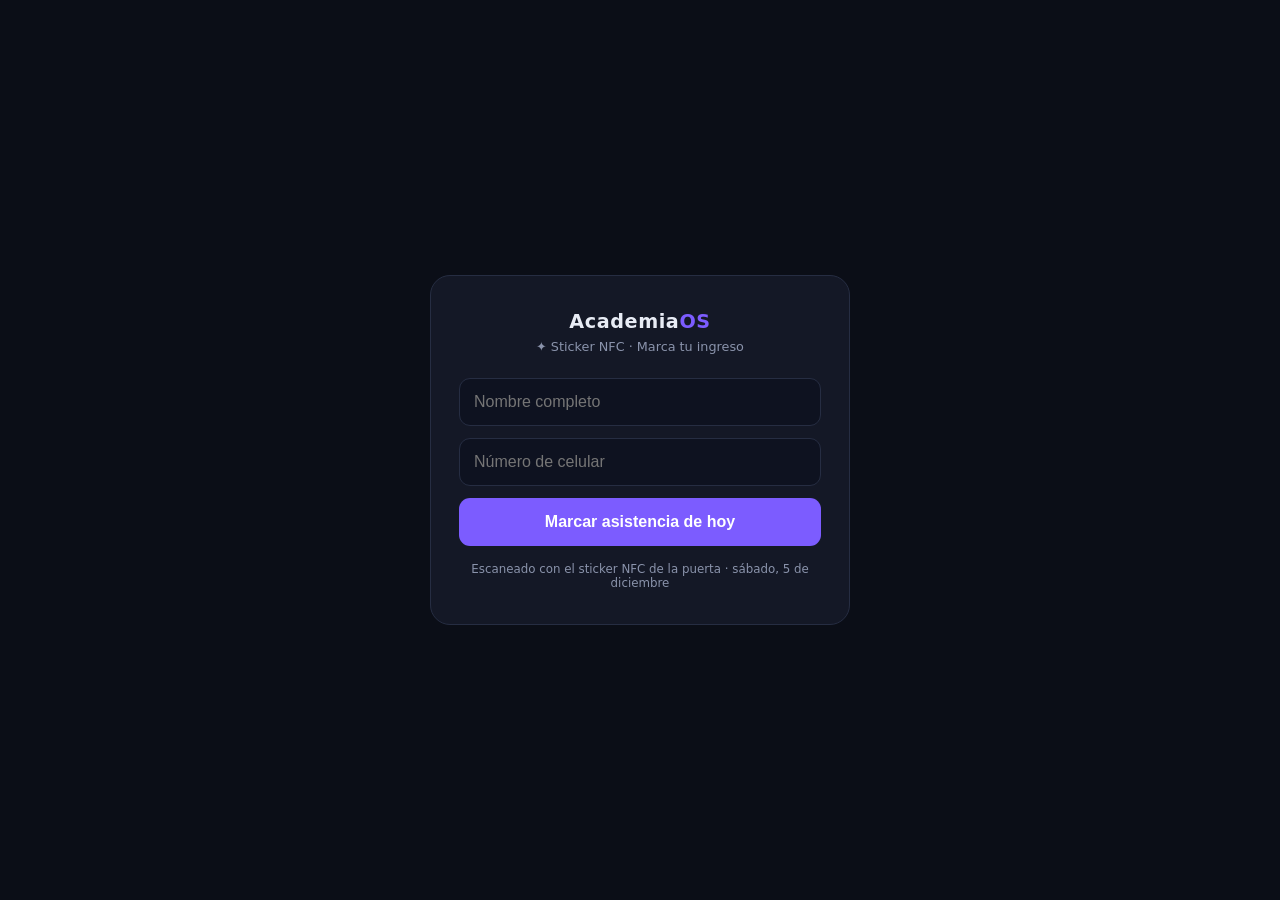
<file: check.html>
<!DOCTYPE html>
<html lang="es">
<head>
<meta charset="UTF-8">
<meta name="viewport" content="width=device-width, initial-scale=1.0">
<title>Academia OS · Ingreso NFC</title>
<meta name="robots" content="noindex">
<!-- Restaura la URL de la tarjeta NFC (check.html en raíz) → app/check.html.
     La app real vive en app/check.html; esta página conserva ?parámetros y #. -->
<noscript><meta http-equiv="refresh" content="0; url=app/check.html"></noscript>
<script>location.replace('app/check.html'+location.search+location.hash);</script>
</head>
<body style="background:#0b0e17;color:#8a93ab;font-family:system-ui,sans-serif;text-align:center;padding-top:30vh">
  Abriendo ingreso… <a href="app/check.html" style="color:#7c5cff">toca aquí si no avanza</a>
</body>
</html>
</file>
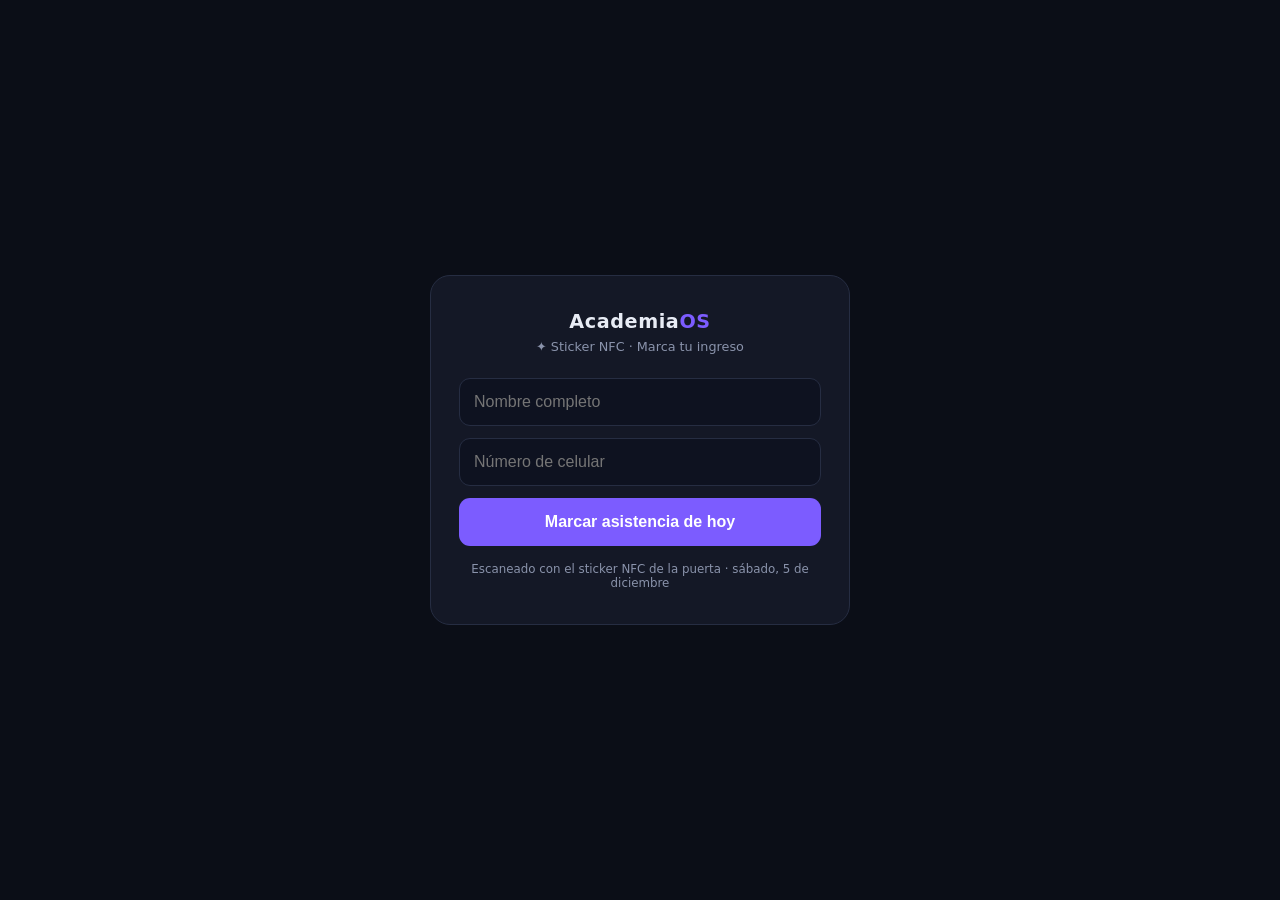
<file: rediccionador.html>
<!DOCTYPE html>
<html lang="es">
<head>
<meta charset="UTF-8">
<meta name="viewport" content="width=device-width, initial-scale=1.0">
<title>Academia OS · Ingreso NFC</title>
<meta name="robots" content="noindex">
<!-- Redirige a la página real (app/check.html) conservando ?parámetros y #.
     Sirve como dirección corta para el sticker NFC: redireccionador.html -> app/check.html. -->
<noscript><meta http-equiv="refresh" content="0; url=app/check.html"></noscript>
<script>location.replace('app/check.html'+location.search+location.hash);</script>
</head>
<body style="background:#0b0e17;color:#8a93ab;font-family:system-ui,sans-serif;text-align:center;padding-top:30vh">
  Abriendo ingreso… <a href="app/check.html" style="color:#7c5cff">toca aquí si no avanza</a>
</body>
</html>
</file>
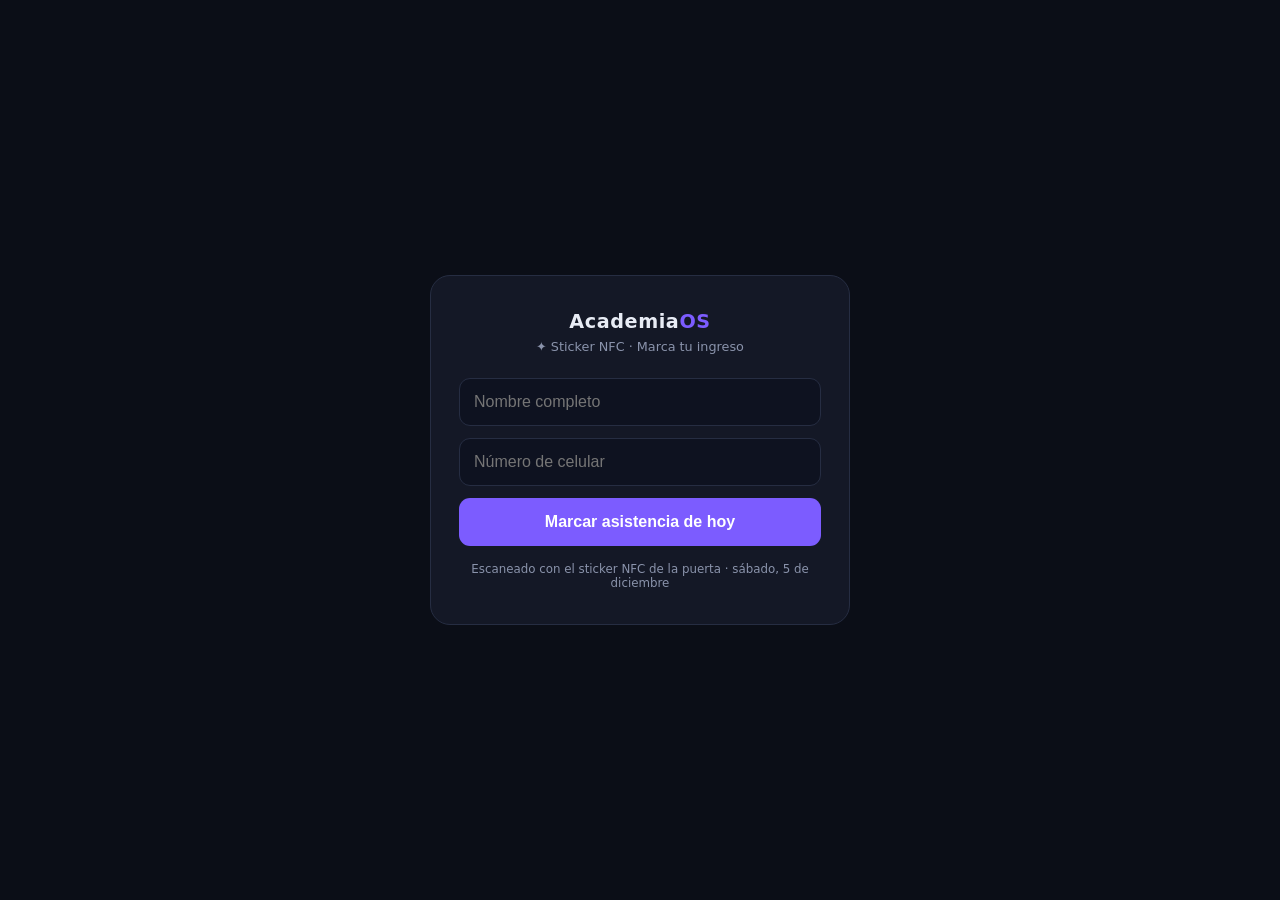
<file: app/check.html>
<!DOCTYPE html>
<html lang="es">
<head>
<meta charset="UTF-8">
<meta name="viewport" content="width=device-width, initial-scale=1.0, viewport-fit=cover">
<title>Academia OS · Ingreso NFC</title>
<meta name="robots" content="noindex">
<style>
:root{--bg:#0b0e17;--panel:#141826;--line:#262d42;--txt:#e8ecf5;--mut:#8a93ab;--acc:#7c5cff;--ok:#2dd4a7;--bad:#ff6b81;--warn:#ffb454;color-scheme:dark}
*{box-sizing:border-box}
body{margin:0;min-height:100vh;min-height:100dvh;background:var(--bg);color:var(--txt);font-family:'Segoe UI',system-ui,sans-serif;display:flex;align-items:center;justify-content:center;padding:max(16px,env(safe-area-inset-top)) max(16px,env(safe-area-inset-right)) max(16px,env(safe-area-inset-bottom)) max(16px,env(safe-area-inset-left))}
.card{background:var(--panel);border:1px solid var(--line);border-radius:20px;padding:clamp(22px,6vw,34px) clamp(18px,5vw,28px);width:100%;max-width:420px}
.brand{font-weight:700;font-size:1.2em;letter-spacing:.03em;text-align:center}
.brand b{color:var(--acc)}
.sub{color:var(--mut);font-size:.8em;text-align:center;margin:6px 0 24px}
input{width:100%;padding:14px;margin-bottom:12px;border-radius:11px;border:1px solid var(--line);background:#0e1220;color:var(--txt);font-size:16px;outline:none}
input:focus{border-color:var(--acc)}
.btn{width:100%;background:var(--acc);color:#fff;border:none;border-radius:11px;padding:14px;font-size:1em;font-weight:700;cursor:pointer;min-height:48px}
.hint{color:var(--mut);font-size:.74em;text-align:center;margin-top:16px}
#res{display:none;text-align:center}
#res .big{font-size:2.6em}
#res h2{margin:8px 0 4px}
#res p{color:var(--mut);font-size:.85em;margin:6px 0}
#aviso{font-weight:600}
#aviso.ok{color:var(--ok)}#aviso.bad{color:var(--bad)}#aviso.warn{color:var(--warn)}
a{color:var(--acc);text-decoration:none;font-size:.85em;display:inline-block;margin-top:10px;padding:8px}
</style>
</head>
<body>
<div class="card">
  <div id="form">
    <div class="brand">Academia<b>OS</b></div>
    <div class="sub">✦ Sticker NFC · Marca tu ingreso</div>
    <input id="nom" placeholder="Nombre completo" autocomplete="off">
    <input id="tel" placeholder="Número de celular" inputmode="numeric" autocomplete="off">
    <button class="btn" onclick="marcar()">Marcar asistencia de hoy</button>
    <div class="hint">Escaneado con el sticker NFC de la puerta · <span id="hoy"></span></div>
  </div>
  <div id="res">
    <div class="big" id="icono">✅</div>
    <h2 id="titulo">¡Ingreso registrado!</h2>
    <p id="det"></p>
    <p id="aviso"></p>
    <a href="#" onclick="location.reload();return false">← Registrar otra persona</a>
  </div>
</div>

<script src="backend/clientes/clientes.js?v=3"></script>
<script>
document.getElementById('hoy').textContent=new Date().toLocaleDateString('es-CO',{weekday:'long',day:'numeric',month:'long'});

function marcar(){
  const n=document.getElementById('nom').value.trim(), t=document.getElementById('tel').value.trim();
  if(!n||!t){ alert('Completa nombre y número'); return; }

  /* un solo paso: busca al alumno por celular, marca su asistencia y actualiza
     clases, asistencias y dashboard (o lo crea como "por iniciar" si es nuevo) */
  const r=AOS.registrarAsistencia({n,t});
  const c=r.cliente, est=AOS.estado(c);

  document.getElementById('form').style.display='none';
  document.getElementById('res').style.display='block';
  document.getElementById('titulo').textContent=r.repetido?'Ya estabas registrado hoy':'¡Ingreso registrado!';
  document.getElementById('icono').textContent=r.repetido?'👌':'✅';
  document.getElementById('det').textContent=`${c.n} · ${AOS.hoy()}`+(c.clase?` · ${AOS.classes()[c.clase]}`:'');

  const av=document.getElementById('aviso');
  if(r.nuevo){ av.className='warn'; av.textContent='Bienvenido/a. Pasa por recepción para elegir tu paquete.'; }
  else if(est==='vencido'){ av.className='bad'; av.textContent='Tu mensualidad está vencida. Pasa por recepción para renovarla.'; }
  else if(est==='por_iniciar'){ av.className='warn'; av.textContent='Aún no has pagado tu paquete. Pasa por recepción.'; }
  else { av.className='ok'; av.textContent=`Clases usadas de tu paquete: ${AOS.progreso(c)}.`; }
}
</script>
</body>
</html>
</file>
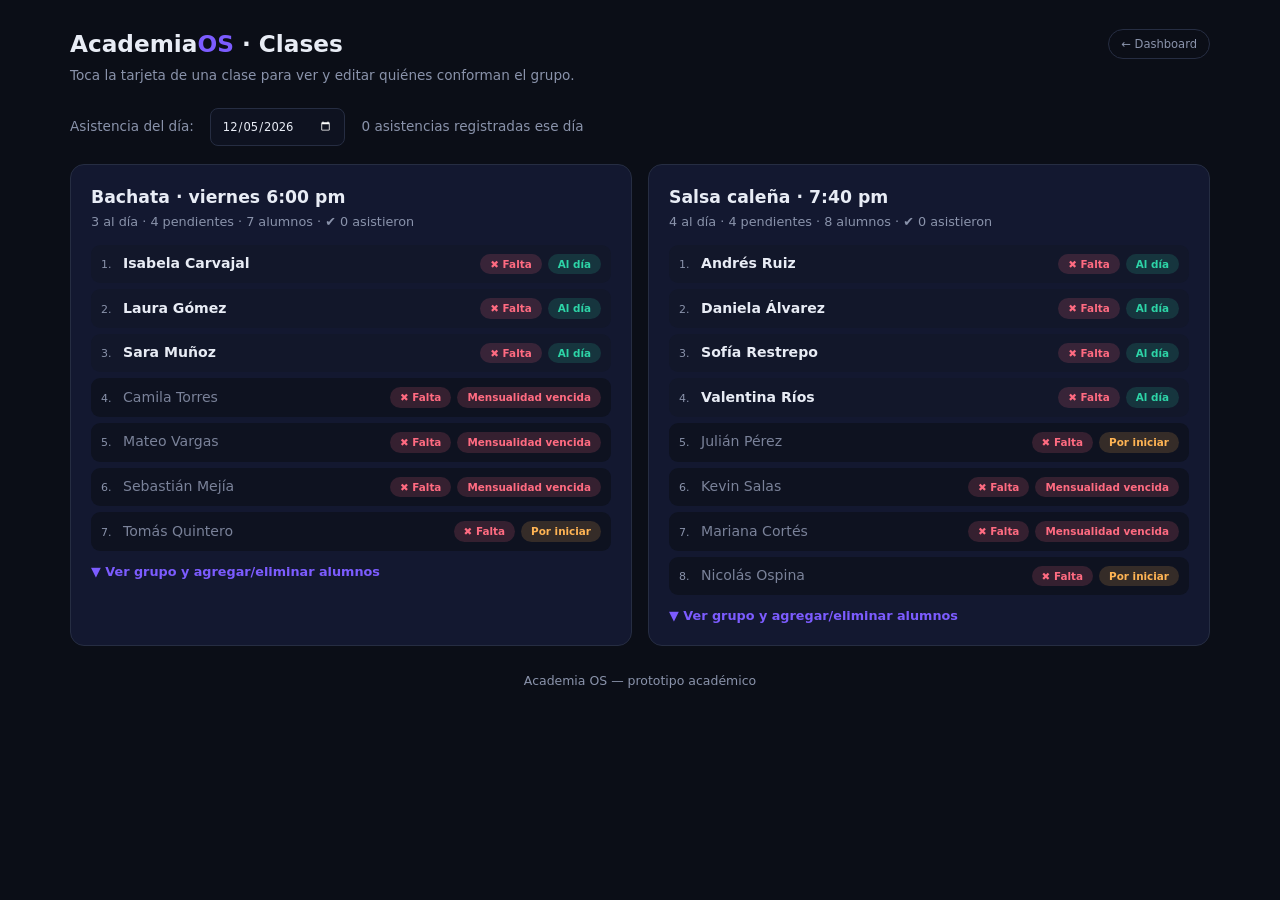
<file: app/frontend/clases.html>
<!DOCTYPE html>
<html lang="es">
<head>
<meta charset="UTF-8">
<meta name="viewport" content="width=device-width, initial-scale=1.0, viewport-fit=cover">
<title>Academia OS · Clases</title>
<link rel="stylesheet" href="styles.css?v=3">
</head>
<body>
<div class="wrap">
  <header><div class="brand">Academia<b>OS</b> · Clases</div><a class="tag" href="dashboard.html">← Dashboard</a></header>
  <p class="sub">Toca la tarjeta de una clase para ver y editar quiénes conforman el grupo.</p>

  <div class="toolbar">
    <label for="fecha">Asistencia del día:</label>
    <input type="date" id="fecha">
    <span id="resumenDia"></span>
  </div>

  <div class="grid" id="gr"></div>
  <div id="dets"></div>
  <footer>Academia OS — prototipo académico</footer>
</div>

<script src="../backend/clientes/clientes.js?v=3"></script>
<script src="../backend/pagos/pagos.js?v=3"></script>
<script src="../backend/asistencias/asistencias.js?v=3"></script>
<script src="../backend/confirm/confirm.js?v=3"></script>
<script>
const CS=AOS.classes(), esc=AOS.esc;
let abierto=null, fecha=AOS.hoy();
const inp=document.getElementById('fecha');
inp.value=fecha;
inp.addEventListener('change',()=>{ fecha=inp.value||AOS.hoy(); render(); });

/* pastilla de asistencia del día elegido */
function pillAsis(x){
  const d=AOSAsis.estadoDia(x,fecha);
  if(d.estado==='asistio') return `<span class="pill ok">✔ Asistió · ${esc(d.hora)}${d.manual?' · manual':''}</span>`;
  if(d.estado==='futuro')  return `<span class="pill pend">Por venir</span>`;
  return `<span class="pill bad">✖ Falta</span>`;
}
/* pastilla de pago: MISMA regla que dashboard y clientes */
function pillPago(x){ return `<span class="pill ${AOS.pillClass(x)}">${AOS.estadoLabel(x)}</span>`; }

function lista(k,detail){
  const g=AOSAsis.grupo(k);
  if(!g.length) return '<li style="color:var(--mut)">Sin alumnos aún — agrégalo abajo ↓</li>';
  return g.map((x,i)=>{
    const motivo=AOS.motivo(x);
    const extra=detail?`<span class="meta">🎯 ${AOS.progreso(x)} · ${AOS.packLabel(x.paq)}${motivo?' · '+motivo:''}</span>`:'';
    /* asistencia manual: solo en la gestión del grupo y nunca en fechas futuras */
    let man='';
    if(detail && AOSAsis.estadoDia(x,fecha).estado!=='futuro'){
      man=AOSAsis.estadoDia(x,fecha).estado==='asistio'
        ?`<button class="btn sm" onclick="manual('${x.id}',false,event)">↩ Quitar asistencia</button>`
        :`<button class="btn sm add" onclick="manual('${x.id}',true,event)">✔ Marcar asistió</button>`;
    }
    const del=detail?`<button class="del" title="Quitar del grupo" aria-label="Quitar a ${esc(x.n)} del grupo" onclick="quitar('${x.id}',event)">✕</button>`:'';
    return `<li class="${AOS.isPending(x)?'pend':'act'}">
      <span class="who"><span class="n-pos">${i+1}.</span><span class="nm">${esc(x.n)}</span>${extra}</span>
      <span class="tags">${pillAsis(x)}${pillPago(x)}${man}${del}</span>
    </li>`;}).join('');
}

function render(){
  let totalAsistieron=0;
  document.getElementById('gr').innerHTML=Object.keys(CS).map(k=>{
    const g=AOSAsis.grupo(k);
    const act=g.filter(x=>!AOS.isPending(x)).length;
    const vino=g.filter(x=>AOSAsis.estadoDia(x,fecha).estado==='asistio').length;
    totalAsistieron+=vino;
    return `<div class="card" onclick="toggle('${k}')">
      <h2>${CS[k]}</h2>
      <p class="hor">${act} al día · ${g.length-act} pendientes · ${g.length} alumnos · ✔ ${vino} asistieron</p>
      <ul>${lista(k,false)}</ul>
      <p class="abrir">${abierto===k?'▲ Cerrar gestión del grupo':'▼ Ver grupo y agregar/eliminar alumnos'}</p>
    </div>`;}).join('');
  document.getElementById('resumenDia').textContent=`${totalAsistieron} asistencias registradas ese día`;

  document.getElementById('dets').innerHTML=Object.keys(CS).filter(k=>k===abierto).map(k=>{
    const otros=AOS.all().filter(x=>x.clase!==k);
    const opts=otros.length?otros.map(x=>`<option value="${x.id}">${esc(x.n)}</option>`).join(''):'<option value="">— no hay clientes sin clase —</option>';
    return `<div class="panel det">
      <h2>${CS[k]} · gestión del grupo</h2>
      <p class="hor">Orden: alumnos al día arriba; mensualidad vencida o por iniciar al final en gris.</p>
      <div class="det-grid">
        <div class="lis"><ul>${lista(k,true)}</ul></div>
        <div>
          <div class="addrow">
            <select id="sel-${k}" aria-label="Alumno a agregar">${opts}</select>
            <button class="btn add" onclick="agregar('${k}')">+ Agregar al grupo</button>
          </div>
          <p class="tiny">La asistencia se marca sola cuando el alumno escanea el sticker NFC; si no lleva el celular, usa <b>✔ Marcar asistió</b> (aplica a la fecha elegida arriba). Si ya usó todas las clases de su paquete, pasa a <b>Mensualidad vencida</b> hasta renovar el pago.</p>
          <p class="tiny">✕ quita a la persona del grupo (puede añadirse después a otra clase desde aquí).</p>
        </div>
      </div>
    </div>`;}).join('');
}
/* asistencia manual para la fecha elegida arriba */
async function manual(id,presente,e){
  e.stopPropagation();
  const x=AOS.get(id); if(!x) return;
  if(presente){
    if(AOS.isPending(x)){
      const ok=await AOSConfirm.ask({
        titulo:'¿Marcar asistencia?',
        mensaje:`${x.n} tiene la mensualidad pendiente (${AOS.estadoLabel(x).toLowerCase()}). ¿Registrar su asistencia de todos modos?`,
        confirmar:'Sí, marcar', peligro:false
      });
      if(!ok) return;
    }
  } else {
    const ok=await AOSConfirm.ask({
      titulo:'¿Quitar la asistencia?',
      mensaje:`${x.n} volverá a figurar como "Falta" ese día y se le devolverá la clase del paquete.`,
      confirmar:'Sí, quitar'
    });
    if(!ok) return;
  }
  AOS.marcarManual(id,fecha,presente);
  render();
}
function toggle(k){ abierto=abierto===k?null:k; render(); }
function agregar(k){ const s=document.getElementById('sel-'+k); if(s&&s.value){ AOS.addClass(s.value,k); render(); } }
async function quitar(id,e){
  e.stopPropagation();
  const x=AOS.get(id); if(!x) return;
  const ok=await AOSConfirm.ask({
    titulo:'¿Quitar del grupo?',
    mensaje:`${x.n} saldrá de ${CS[x.clase]||'su clase'}. Podrás volver a agregarlo/a desde esta misma pantalla.`,
    confirmar:'Sí, quitar'
  });
  if(ok){ AOS.removeFromClass(id); render(); }
}

render();
AOS.onChange(render);   // si alguien marca ingreso en check.html, esta vista se actualiza sola
</script>
</body>
</html>
</file>
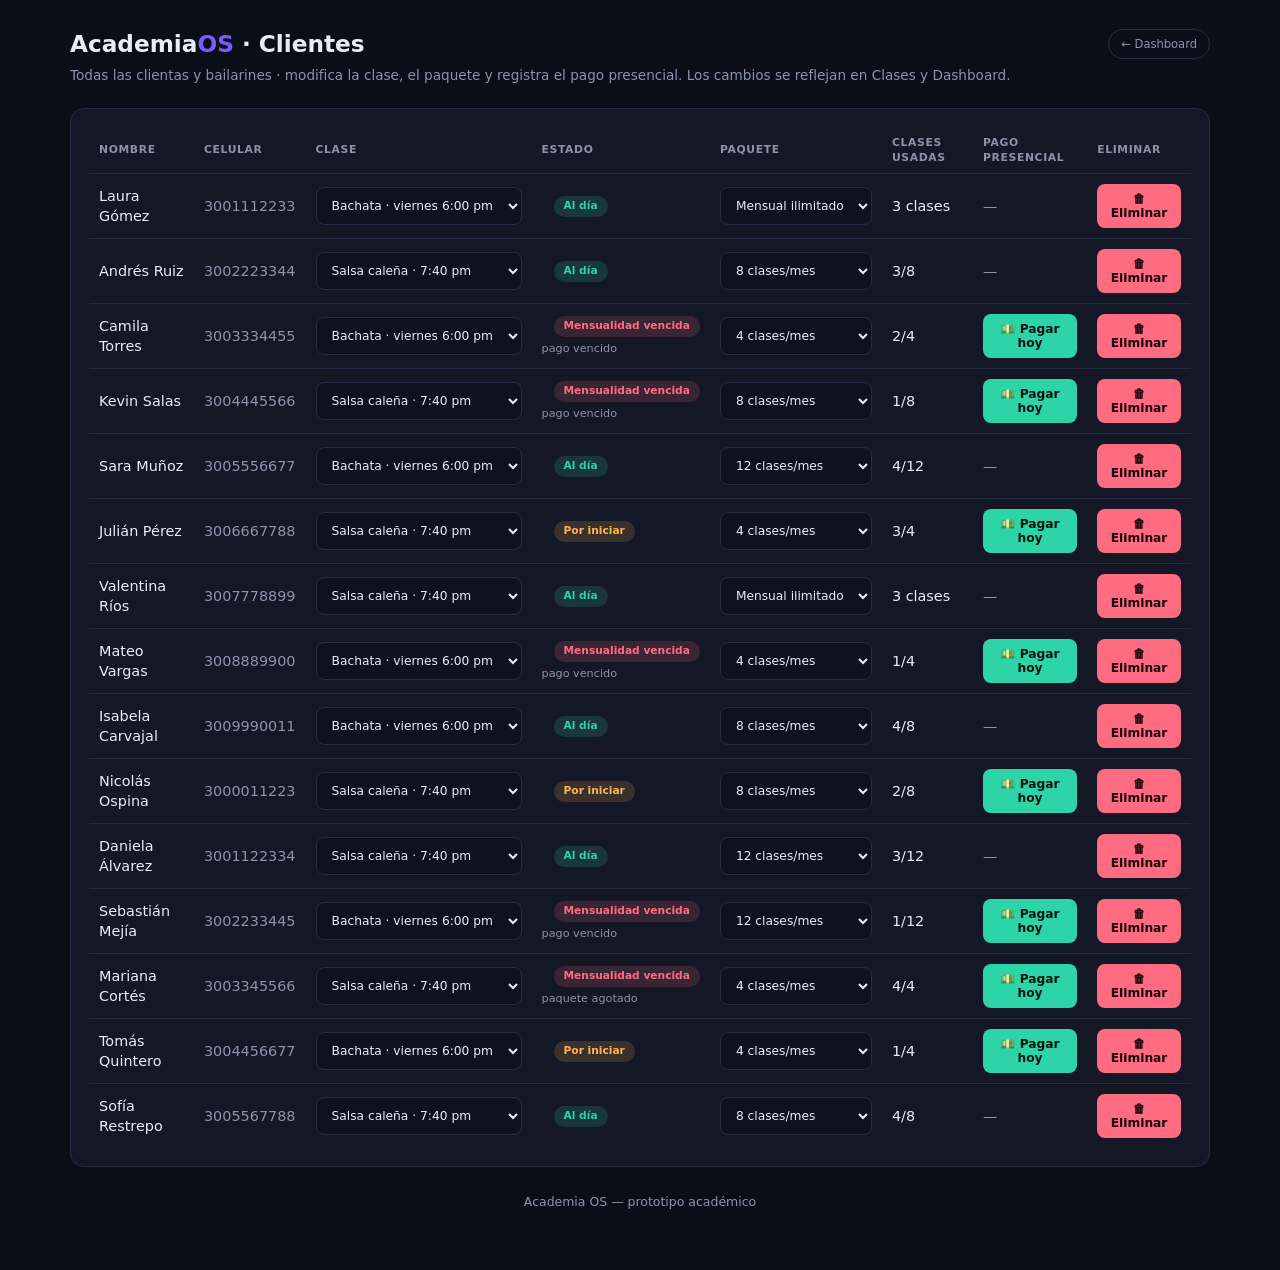
<file: app/frontend/clientes.html>
<!DOCTYPE html>
<html lang="es">
<head>
<meta charset="UTF-8">
<meta name="viewport" content="width=device-width, initial-scale=1.0, viewport-fit=cover">
<title>Academia OS · Clientes</title>
<link rel="stylesheet" href="styles.css?v=3">
</head>
<body>
<div class="wrap">
  <header><div class="brand">Academia<b>OS</b> · Clientes</div><a class="tag" href="dashboard.html">← Dashboard</a></header>
  <p class="sub">Todas las clientas y bailarines · modifica la clase, el paquete y registra el pago presencial. Los cambios se reflejan en Clases y Dashboard.</p>
  <div class="panel">
    <div class="tablewrap">
      <table class="rt">
        <thead><tr><th>Nombre</th><th>Celular</th><th>Clase</th><th>Estado</th><th>Paquete</th><th>Clases usadas</th><th>Pago presencial</th><th>Eliminar</th></tr></thead>
        <tbody id="tb"></tbody>
      </table>
    </div>
  </div>
  <footer>Academia OS — prototipo académico</footer>
</div>

<script src="../backend/clientes/clientes.js?v=3"></script>
<script src="../backend/pagos/pagos.js?v=3"></script>
<script src="../backend/confirm/confirm.js?v=3"></script>
<script>
const CS=AOS.classes(), esc=AOS.esc;

function render(){
  document.getElementById('tb').innerHTML=AOS.all().map(x=>{
    const motivo=AOS.motivo(x);
    return `<tr>
    <td data-label="Nombre">${esc(x.n)}</td>
    <td data-label="Celular" style="color:var(--mut)">${esc(x.tel)}</td>
    <td data-label="Clase"><select aria-label="Clase de ${esc(x.n)}" onchange="setClase('${x.id}',this.value)">
      <option value="">Sin clase</option>
      ${Object.keys(CS).map(k=>`<option value="${k}" ${x.clase===k?'selected':''}>${CS[k]}</option>`).join('')}
    </select></td>
    <td data-label="Estado"><span class="saved" id="s-${x.id}"></span><span class="pill ${AOS.pillClass(x)}">${AOS.estadoLabel(x)}</span>${motivo?`<br><span class="m-sub">${motivo}</span>`:''}</td>
    <td data-label="Paquete"><select aria-label="Paquete de ${esc(x.n)}" onchange="setPaq('${x.id}',this.value)">${[4,8,12,'mensual'].map(p=>`<option value="${p}" ${String(p)===x.paq?'selected':''}>${AOS.packLabel(p)}</option>`).join('')}</select></td>
    <td data-label="Clases usadas">${AOS.progreso(x)}</td>
    <td data-label="Pago">${AOS.estado(x)==='al_dia'?'<span style="color:var(--mut)">—</span>':`<button class="btn pay" onclick="pagar('${x.id}')">💵 Pagar hoy</button>`}</td>
    <td data-label="Eliminar"><button class="btn danger" aria-label="Eliminar a ${esc(x.n)}" onclick="eliminar('${x.id}')">🗑 Eliminar</button></td></tr>`;}).join('');
}
function setClase(id,c){ AOS.setClase(id,c); render(); flash(id,'clase ✓'); }
function setPaq(id,p){ AOS.update(id,{paq:p}); render(); flash(id,'paquete ✓'); }
function pagar(id){ AOSPagos.pagarPresencial(id); render(); flash(id,'pago ✓'); }
async function eliminar(id){
  const x=AOS.get(id); if(!x) return;
  const ok=await AOSConfirm.ask({
    titulo:'¿Eliminar cliente?',
    mensaje:`Se eliminará a ${x.n} con todo su historial de asistencia y pagos. Esta acción no se puede deshacer.`,
    confirmar:'Sí, eliminar'
  });
  if(ok){ AOS.eliminar(id); render(); }
}
function flash(id,t){ const el=document.getElementById('s-'+id); if(!el) return; el.textContent=t; setTimeout(()=>el.textContent='',1400); }

render();
AOS.onChange(render);
</script>
</body>
</html>
</file>
<file: app/frontend/styles.css>
/* Academia OS · frontend/styles.css
   CSS compartido y responsive (celular · tablet · laptop · pantallas grandes).
   Estrategia: layouts fluidos con auto-fit/minmax (sin depender de un solo breakpoint),
   tablas que se vuelven tarjetas en celular, y objetivos táctiles de 44px. */

:root{
  --bg:#0b0e17;--panel:#141826;--line:#262d42;--txt:#e8ecf5;--mut:#8a93ab;
  --acc:#7c5cff;--ok:#2dd4a7;--bad:#ff6b81;--warn:#ffb454;
  color-scheme:dark;
}
*{box-sizing:border-box}
html{-webkit-text-size-adjust:100%}
body{margin:0;background:var(--bg);color:var(--txt);font-family:'Segoe UI',system-ui,sans-serif;line-height:1.4;overflow-wrap:break-word}
img,canvas,svg{max-width:100%}
a{color:var(--acc);text-decoration:none}
:focus-visible{outline:2px solid var(--acc);outline-offset:2px}

/* ---------- contenedor ---------- */
.wrap{
  max-width:1180px;margin:0 auto;
  padding:clamp(14px,3vw,28px) clamp(12px,3vw,20px) 60px;
  padding-left:max(clamp(12px,3vw,20px),env(safe-area-inset-left));
  padding-right:max(clamp(12px,3vw,20px),env(safe-area-inset-right));
  padding-bottom:max(60px,env(safe-area-inset-bottom));
}
header{display:flex;justify-content:space-between;align-items:center;gap:10px 14px;flex-wrap:wrap;margin-bottom:6px}
.brand{font-size:clamp(1.15rem,3.6vw,1.45rem);font-weight:700}
.brand b{color:var(--acc)}
.sub{color:var(--mut);font-size:.85em;margin:2px 0 22px}
.tag{display:inline-block;font-size:.72em;padding:6px 12px;border:1px solid var(--line);border-radius:999px;color:var(--mut)}
footer{margin-top:26px;color:var(--mut);font-size:.78em;text-align:center}

/* ---------- navegación ---------- */
nav{display:flex;gap:10px;margin-bottom:22px;flex-wrap:wrap}
nav a{flex:0 1 auto;background:var(--panel);border:1px solid var(--line);border-radius:11px;padding:11px 16px;color:var(--txt);font-size:.9em;font-weight:600;min-height:44px;display:inline-flex;align-items:center}
nav a:hover{border-color:var(--acc)}

/* ---------- grids fluidos ---------- */
.kpis{display:grid;grid-template-columns:repeat(auto-fit,minmax(min(100%,150px),1fr));gap:clamp(8px,2vw,14px);margin-bottom:26px}
.grid{display:grid;grid-template-columns:repeat(auto-fit,minmax(min(100%,340px),1fr));gap:16px;margin-bottom:16px}
.det-grid{display:grid;grid-template-columns:repeat(auto-fit,minmax(min(100%,300px),1fr));gap:16px}

/* ---------- tarjetas y paneles ---------- */
.panel{background:var(--panel);border:1px solid var(--line);border-radius:14px;padding:clamp(12px,2.5vw,18px);margin-bottom:16px;min-width:0}
.panel h3{margin:0 0 14px;font-size:.95em;color:var(--mut);font-weight:600;text-transform:uppercase;letter-spacing:.08em;display:flex;justify-content:space-between;align-items:center;gap:10px;flex-wrap:wrap}
.kpi{background:var(--panel);border:1px solid var(--line);border-radius:14px;padding:14px 16px;min-width:0}
.kpi .n{font-size:clamp(1.5rem,5vw,2rem);font-weight:700}
.kpi .t{color:var(--mut);font-size:.8em;margin-top:2px}
.kpi.ok .n{color:var(--ok)}.kpi.bad .n{color:var(--bad)}.kpi.acc .n{color:var(--acc)}
.card{background:#131830;border:1px solid var(--line);border-radius:14px;padding:clamp(14px,3vw,20px);cursor:pointer;transition:border-color .15s,transform .15s;min-width:0}
.card:hover{border-color:var(--acc);transform:translateY(-2px)}
.card h2{margin:0 0 4px;font-size:1.08em}
.card .abrir{color:var(--acc);font-size:.8em;margin:12px 0 0;font-weight:600}
.det h2{margin:0;font-size:1.05em}
.hor{color:var(--mut);font-size:.8em;margin:0 0 14px}
.canvas-box{position:relative;height:clamp(220px,45vw,300px)}
.m-sub{color:var(--mut);font-size:.78em}
.tiny{font-size:.74em;color:var(--mut);margin-top:10px}

/* ---------- listas de alumnos ---------- */
ul{margin:0;padding:0}
li{list-style:none;display:flex;justify-content:space-between;align-items:center;gap:8px 10px;flex-wrap:wrap;padding:9px 10px;border-radius:9px;margin-bottom:6px;font-size:.88em}
li.act{background:#12172a}
li.pend{background:#0e1220;color:#4a5168}
li .who{min-width:0;flex:1 1 150px}
li .nm{font-weight:600}
li.pend .nm{color:#7a8299;font-weight:400}
li .tags{display:flex;align-items:center;gap:6px;flex-wrap:wrap}
.n-pos{color:var(--mut);font-size:.78em;display:inline-block;min-width:22px}
.meta{color:var(--mut);font-size:.76em;display:block}
.lis{display:flex;flex-direction:column}

/* ---------- pastillas ---------- */
.pill{display:inline-block;padding:3px 10px;border-radius:999px;font-size:.74em;font-weight:700;white-space:nowrap}
.pill.ok{background:rgba(45,212,167,.16);color:var(--ok)}
.pill.bad{background:rgba(255,107,129,.16);color:var(--bad)}
.pill.warn{background:rgba(255,180,84,.16);color:var(--warn)}
.pill.pend{background:#232a40;color:#8a93ab}

/* ---------- formularios y botones ---------- */
select,input[type=date],.btn{background:#0e1220;color:var(--txt);border:1px solid var(--line);border-radius:8px;padding:8px 11px;font-size:.85em;font-family:inherit;min-height:38px;max-width:100%}
.btn{cursor:pointer;text-decoration:none;display:inline-block;font-weight:600}
.btn.add{background:var(--acc);border:none;color:#fff;font-weight:700}
.btn.pay{background:var(--ok);color:#04140e;border:none;font-weight:700}
.btn.ghost{background:transparent}
.btn.primary{background:var(--acc);border:none;color:#fff;border-radius:9px;padding:8px 14px}
.del{background:none;border:none;cursor:pointer;color:#7a8299;font-size:1em;opacity:.8;min-width:36px;min-height:36px}
.del:hover{color:var(--bad);opacity:1}
.addrow{display:flex;gap:8px;flex-wrap:wrap}
.addrow select{flex:1 1 180px}
.toolbar{display:flex;gap:10px 16px;align-items:center;flex-wrap:wrap;margin-bottom:18px;color:var(--mut);font-size:.85em}
.saved{color:var(--ok);font-size:.8em;padding:0 6px}

/* ---------- tablas ---------- */
.tablewrap{overflow-x:auto;-webkit-overflow-scrolling:touch}
table{width:100%;border-collapse:collapse;font-size:.9em}
th{color:var(--mut);text-align:left;font-weight:600;font-size:.75em;text-transform:uppercase;letter-spacing:.06em;padding:8px 10px;border-bottom:1px solid var(--line)}
td{padding:10px;border-bottom:1px solid var(--line);vertical-align:middle}
tr:last-child td{border-bottom:none}

/* ---------- recordatorios ---------- */
.msg-row{display:flex;justify-content:space-between;align-items:center;gap:10px;padding:10px 0;border-bottom:1px solid var(--line);font-size:.88em}
.msg-row:last-child{border-bottom:none}
.wa{color:#25d366;font-weight:600}

/* ---------- TABLET Y CELULAR GRANDE ---------- */
@media(max-width:900px){
  .panel h3{font-size:.88em}
}

/* ---------- CELULAR: tablas → tarjetas ---------- */
@media(max-width:640px){
  table.rt thead{display:none}
  table.rt,table.rt tbody,table.rt tr,table.rt td{display:block;width:100%}
  table.rt tr{border:1px solid var(--line);border-radius:12px;padding:6px 12px;margin-bottom:10px;background:#101423}
  table.rt tr:last-child{margin-bottom:0}
  table.rt td{display:flex;justify-content:space-between;align-items:center;gap:12px;border:none;padding:7px 0;text-align:right}
  table.rt td::before{content:attr(data-label);color:var(--mut);font-size:.72em;text-transform:uppercase;letter-spacing:.06em;text-align:left;flex-shrink:0}
  table.rt td[colspan]{display:block;text-align:center}
  table.rt td[colspan]::before{content:none}
  table.rt select{width:60%;min-width:0}
  .msg-row{flex-direction:column;align-items:stretch}
  .msg-row .btn{width:100%}
  .addrow .btn{flex:1 1 100%}
  nav a{flex:1 1 40%;justify-content:center}
  .toolbar input[type=date]{flex:1}
}

/* pantallas táctiles: botones cómodos */
@media(pointer:coarse){
  select,input[type=date],.btn{min-height:44px;font-size:16px}
}

/* pantallas muy grandes */
@media(min-width:1600px){
  .wrap{max-width:1360px}
}

@media(prefers-reduced-motion:reduce){
  *{transition:none!important}
  .card:hover{transform:none}
}

/* ---------- ventana de confirmación (confirm.js) ---------- */
.btn.danger{background:var(--bad);color:#1a0509;border:none;font-weight:700}
dialog.aos-dialog{background:var(--panel);color:var(--txt);border:1px solid var(--line);border-radius:16px;padding:0;width:min(92vw,400px);box-shadow:0 20px 60px rgba(0,0,0,.6)}
dialog.aos-dialog::backdrop{background:rgba(5,7,12,.7)}
.aos-dialog-body{padding:clamp(18px,5vw,24px)}
.aos-dialog h2{margin:0 0 8px;font-size:1.1em}
.aos-dialog p{margin:0 0 20px;color:var(--mut);font-size:.9em;line-height:1.5}
.aos-actions{display:flex;gap:10px;justify-content:flex-end}
@media(max-width:640px){
  .aos-actions{flex-direction:column-reverse}
  .aos-actions .btn{width:100%}
}

/* botón compacto (asistencia manual) */
.btn.sm{padding:5px 10px;font-size:.78em;min-height:32px}
</file>
